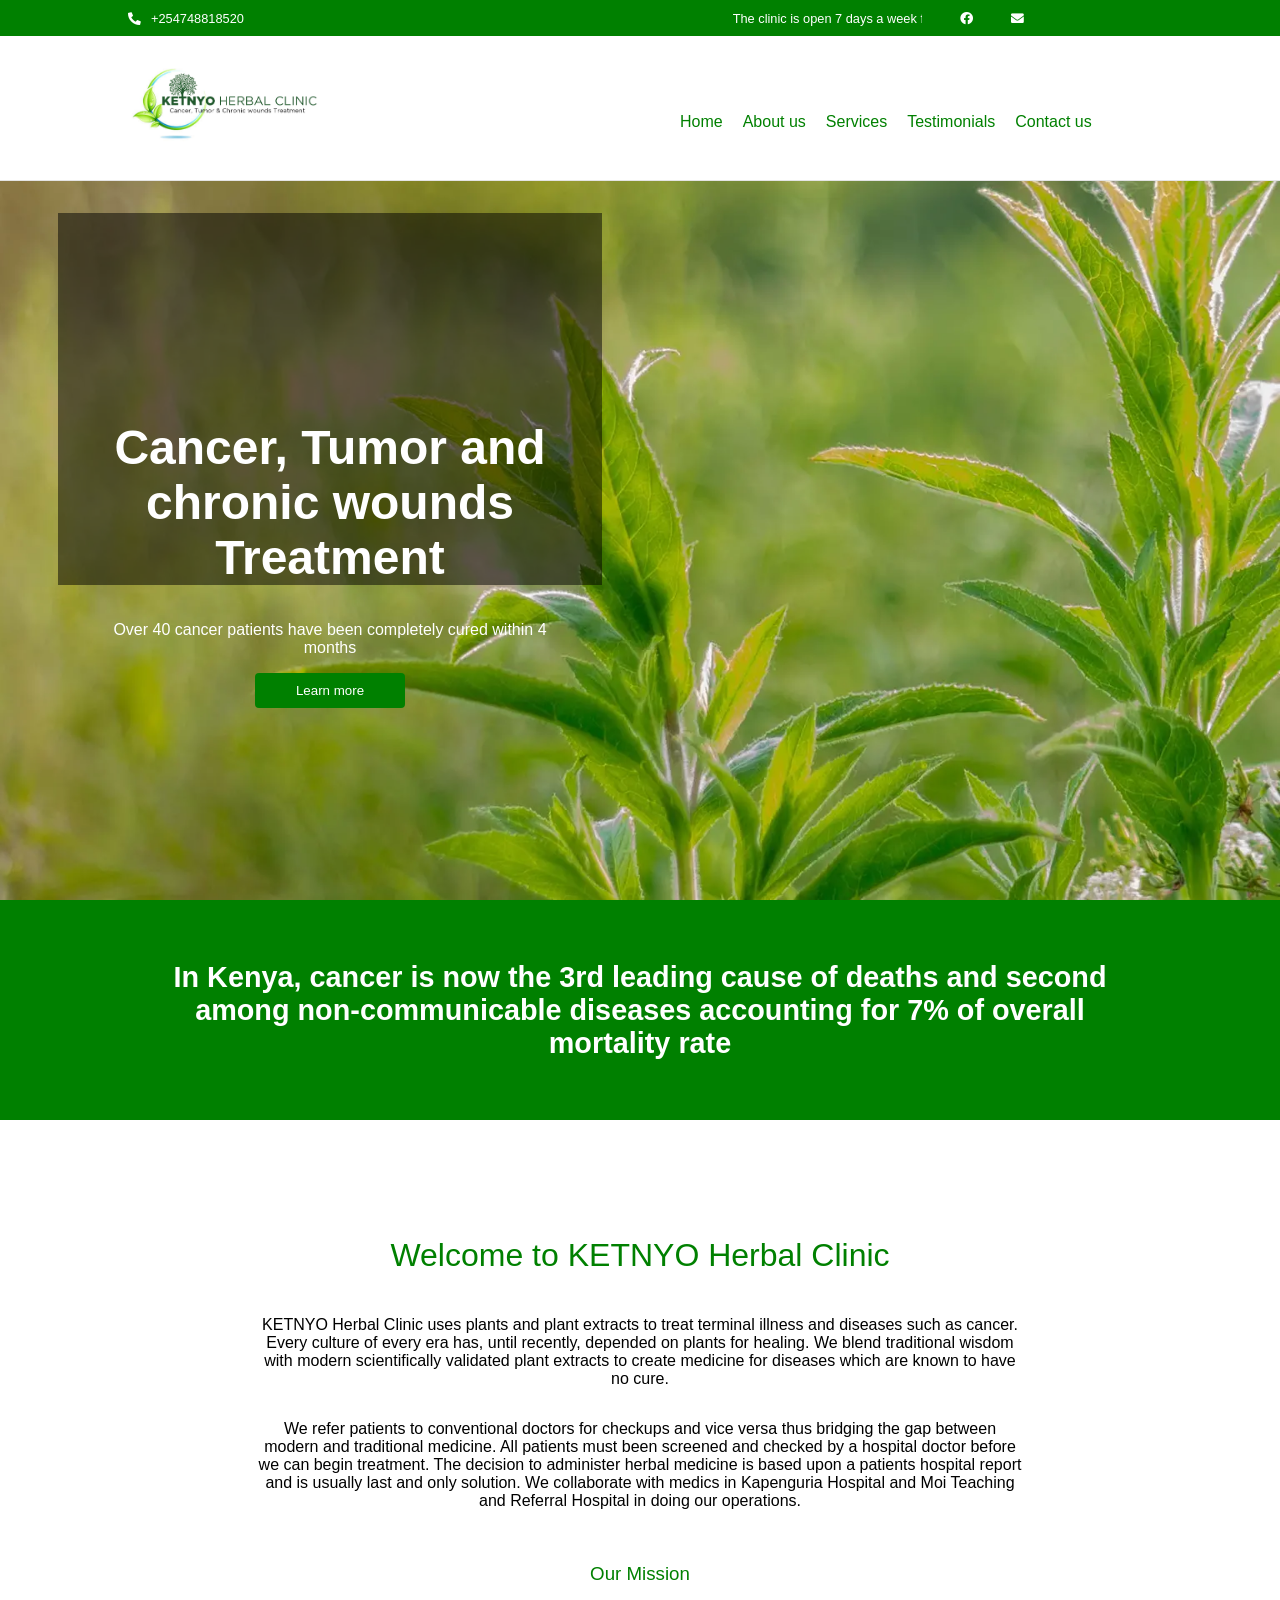
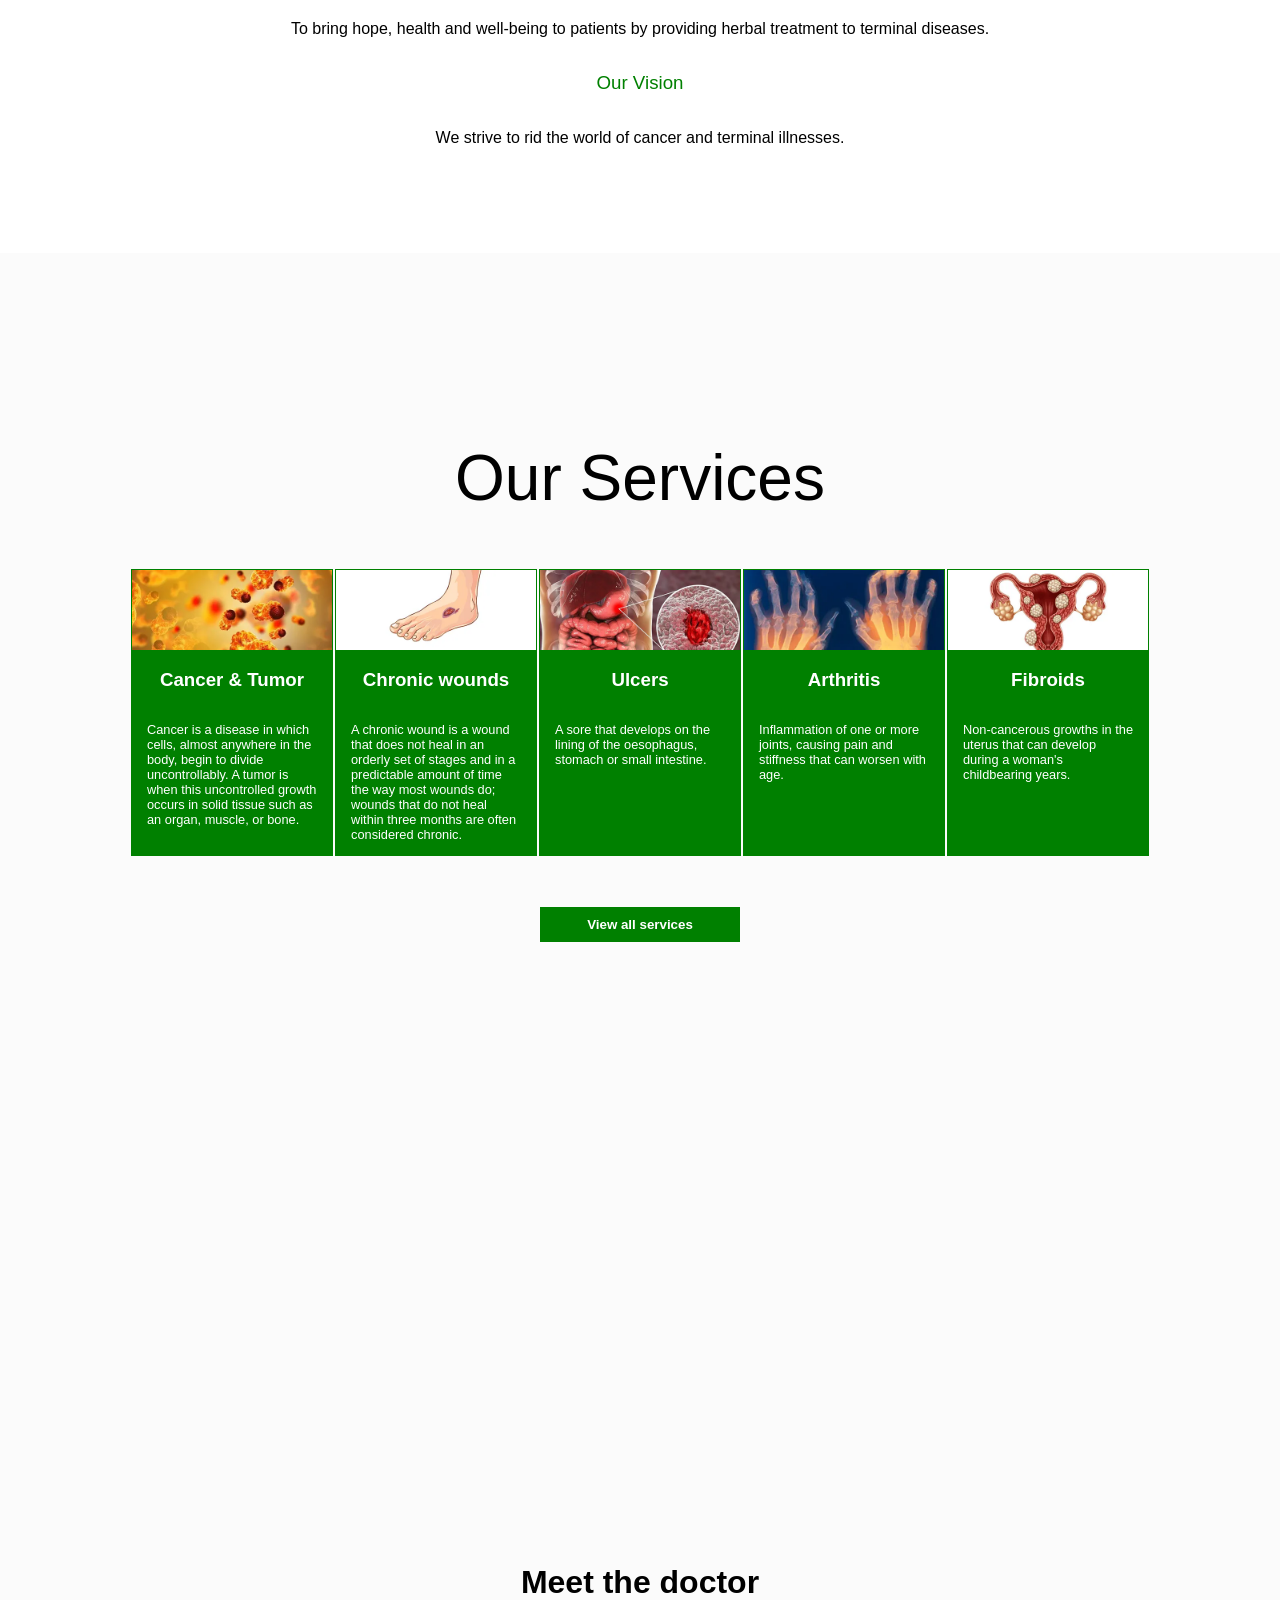
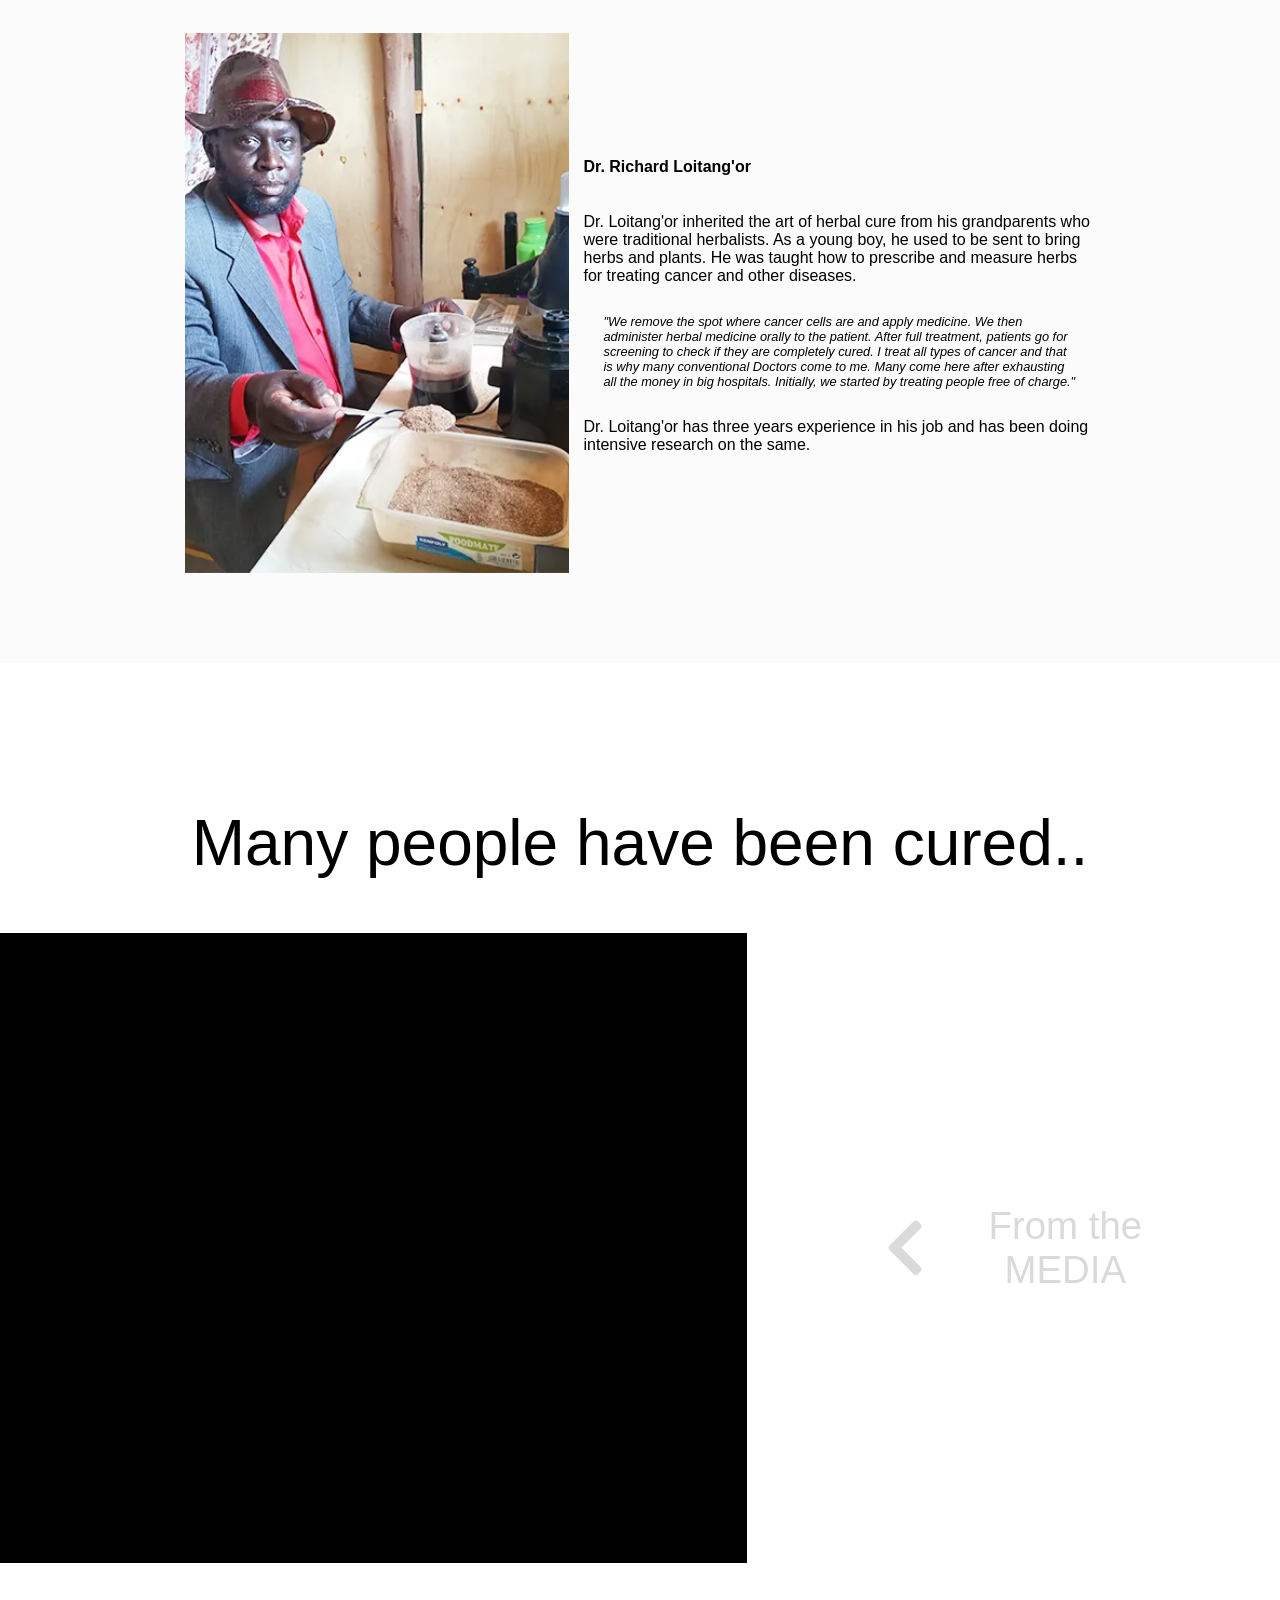
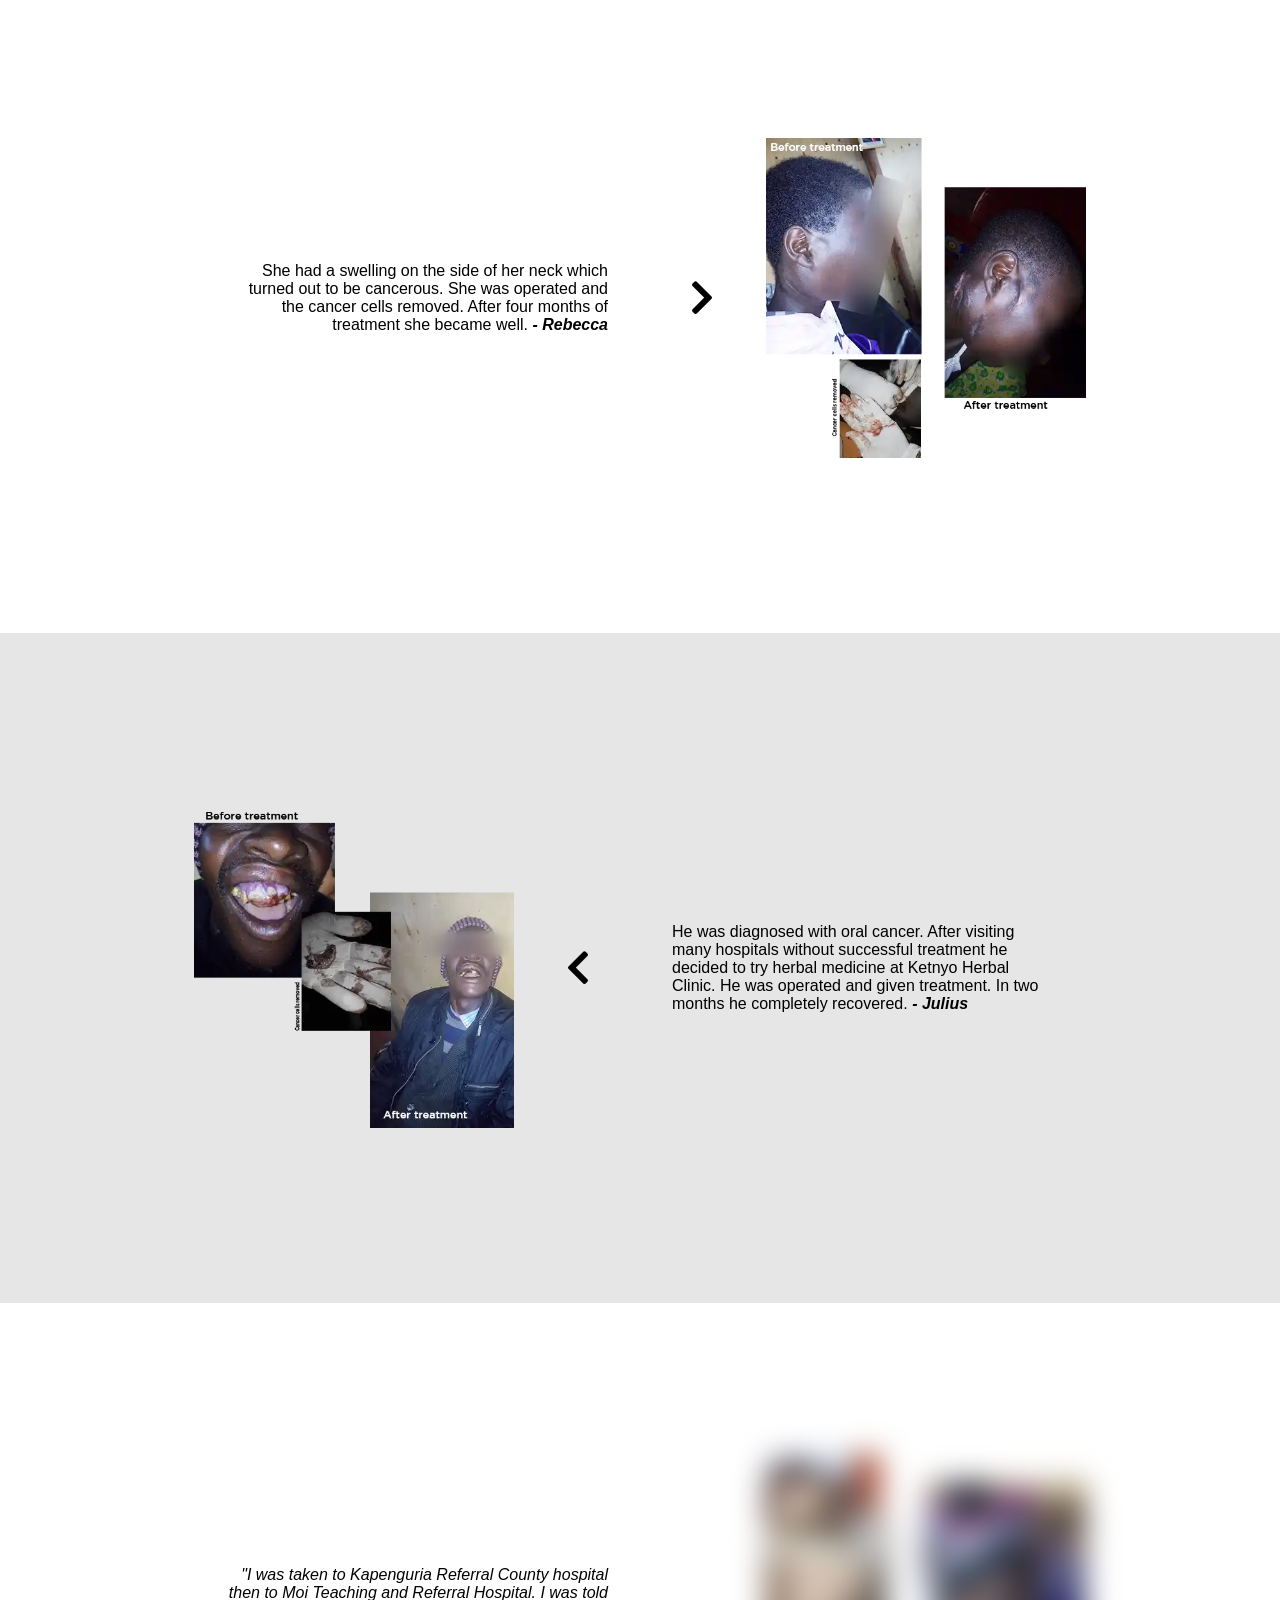
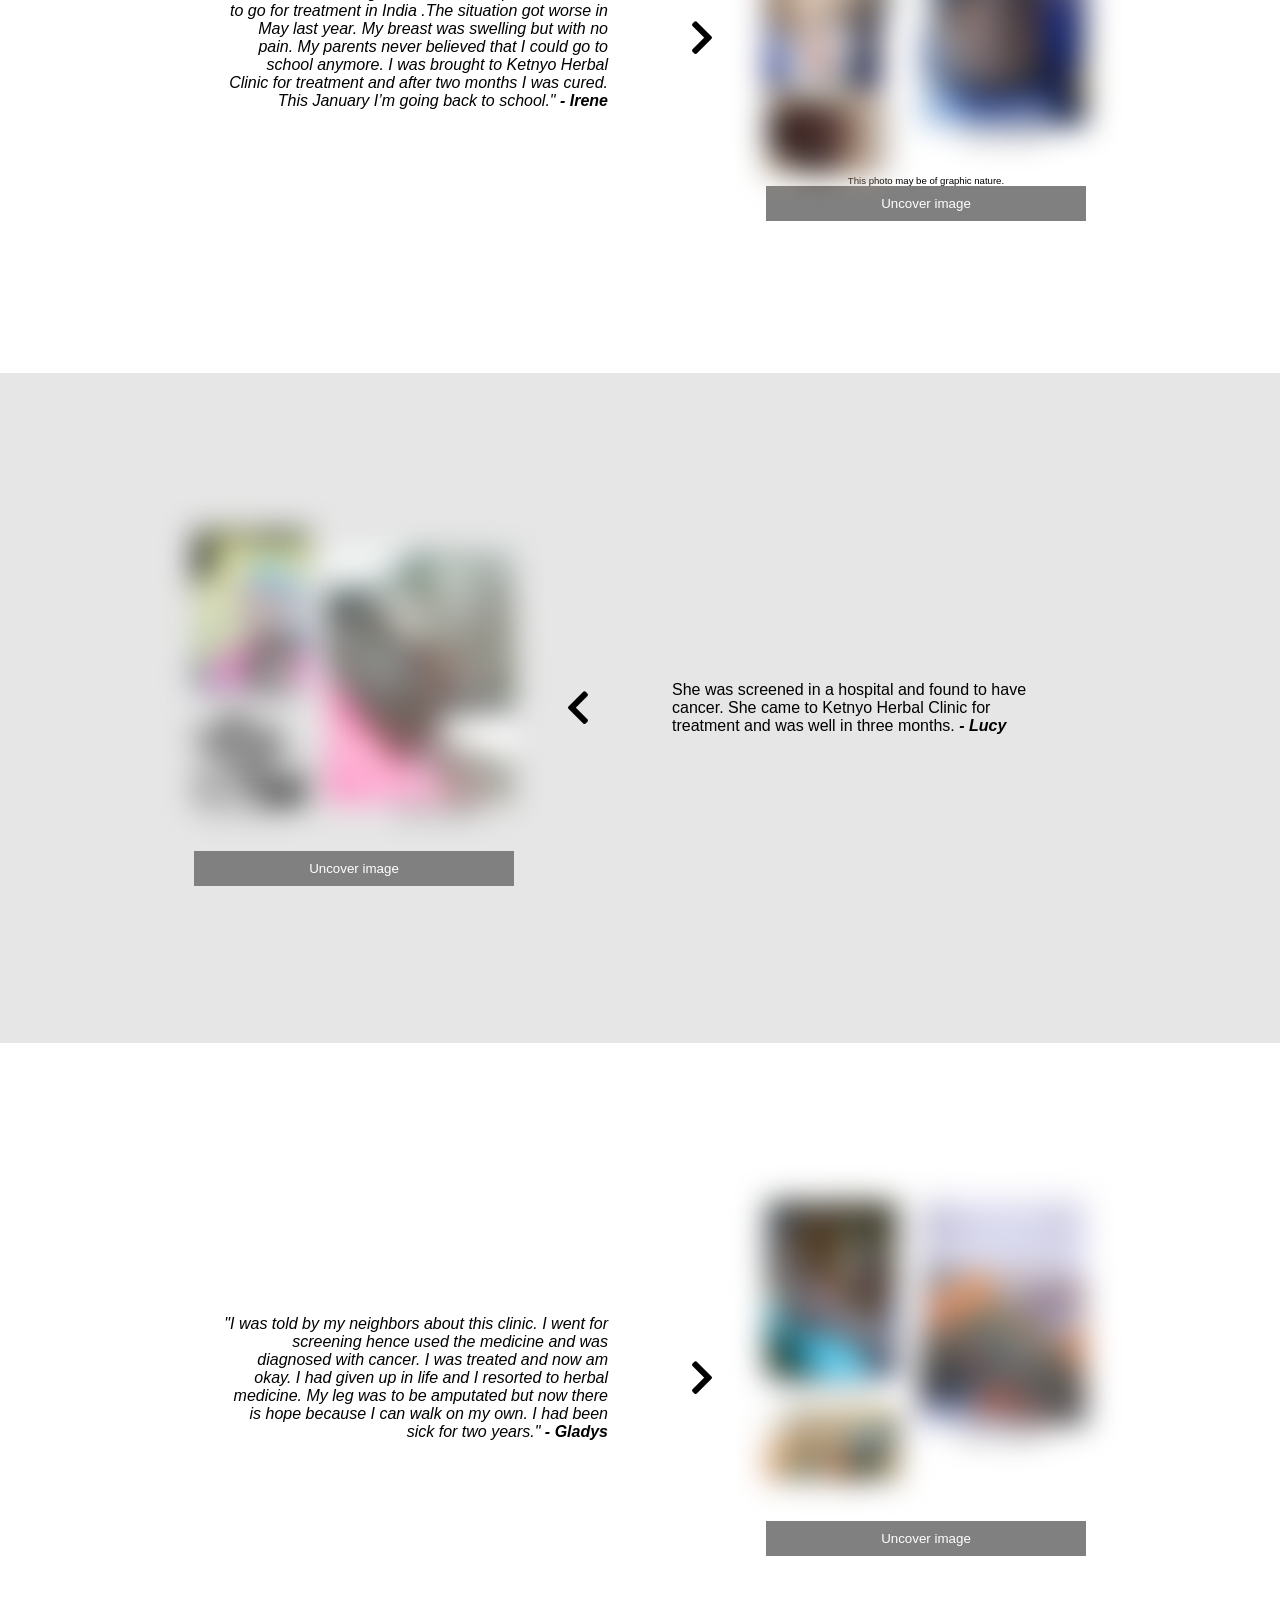
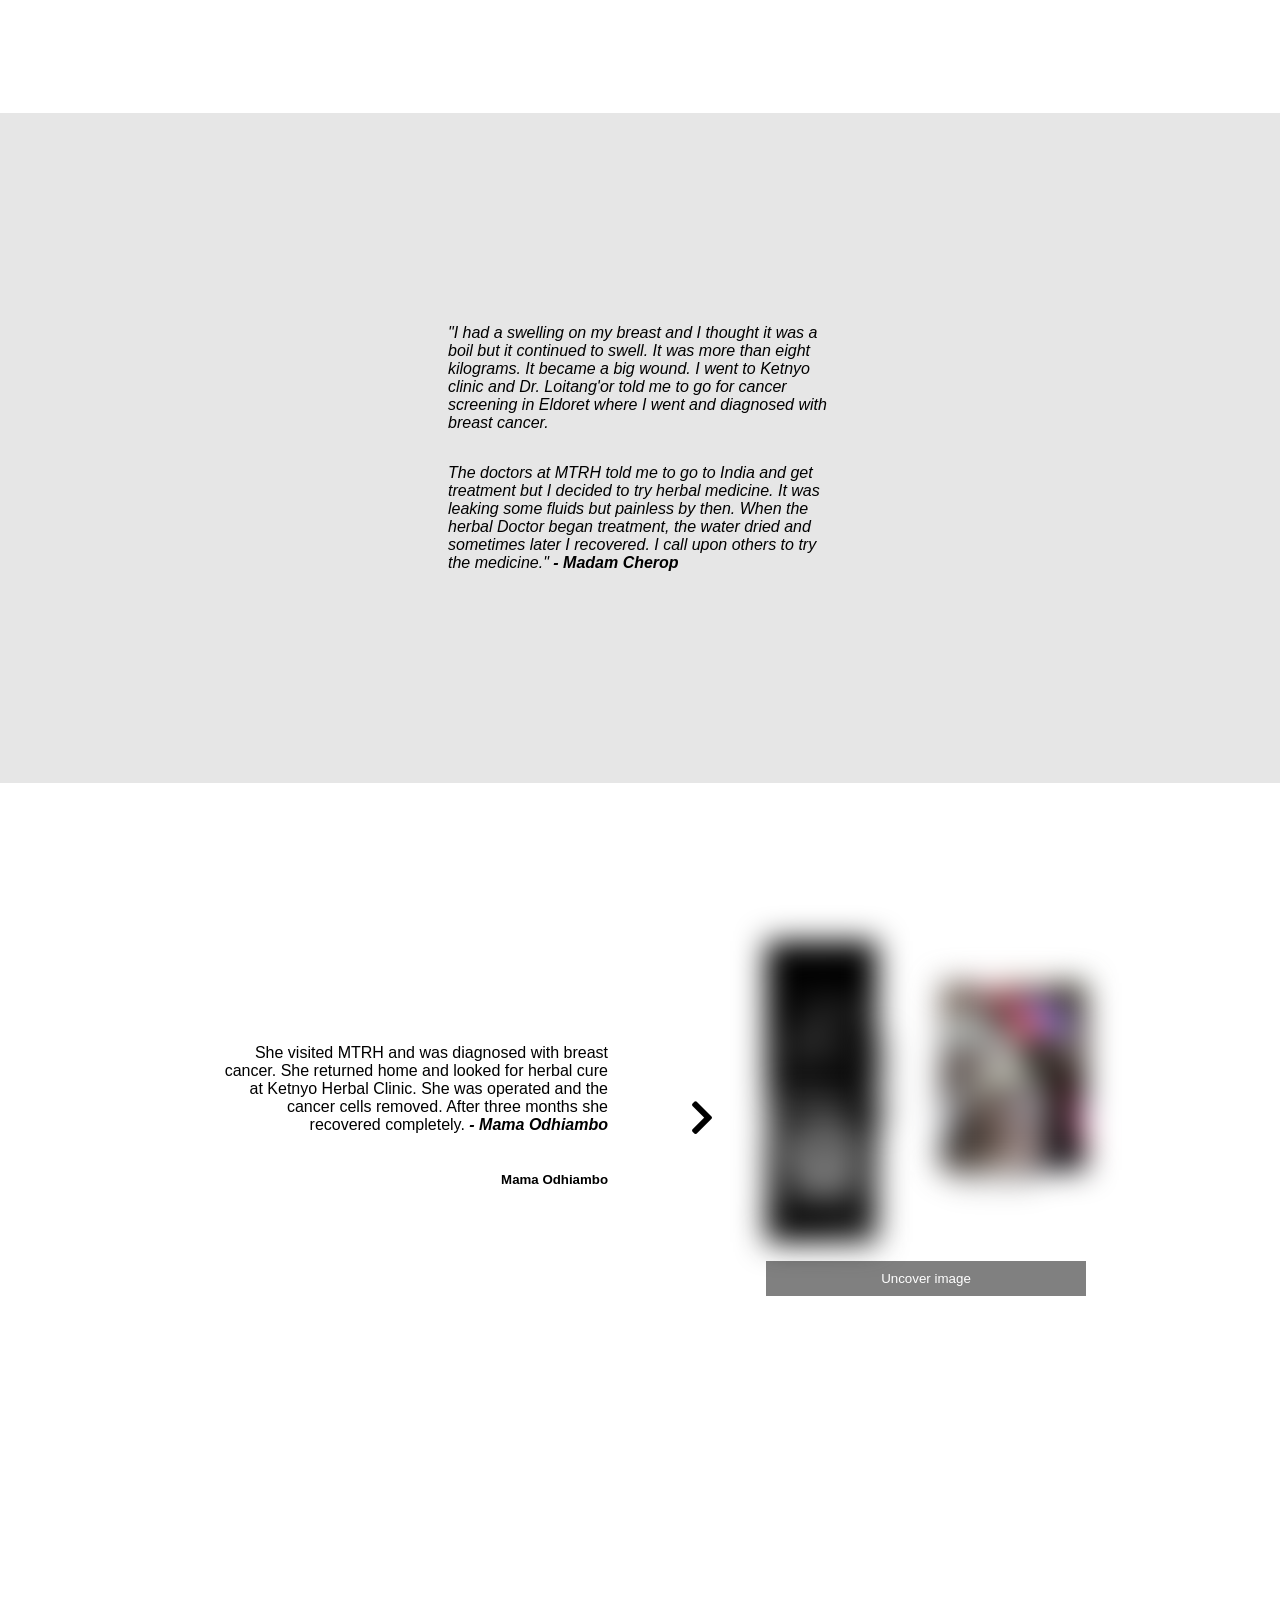
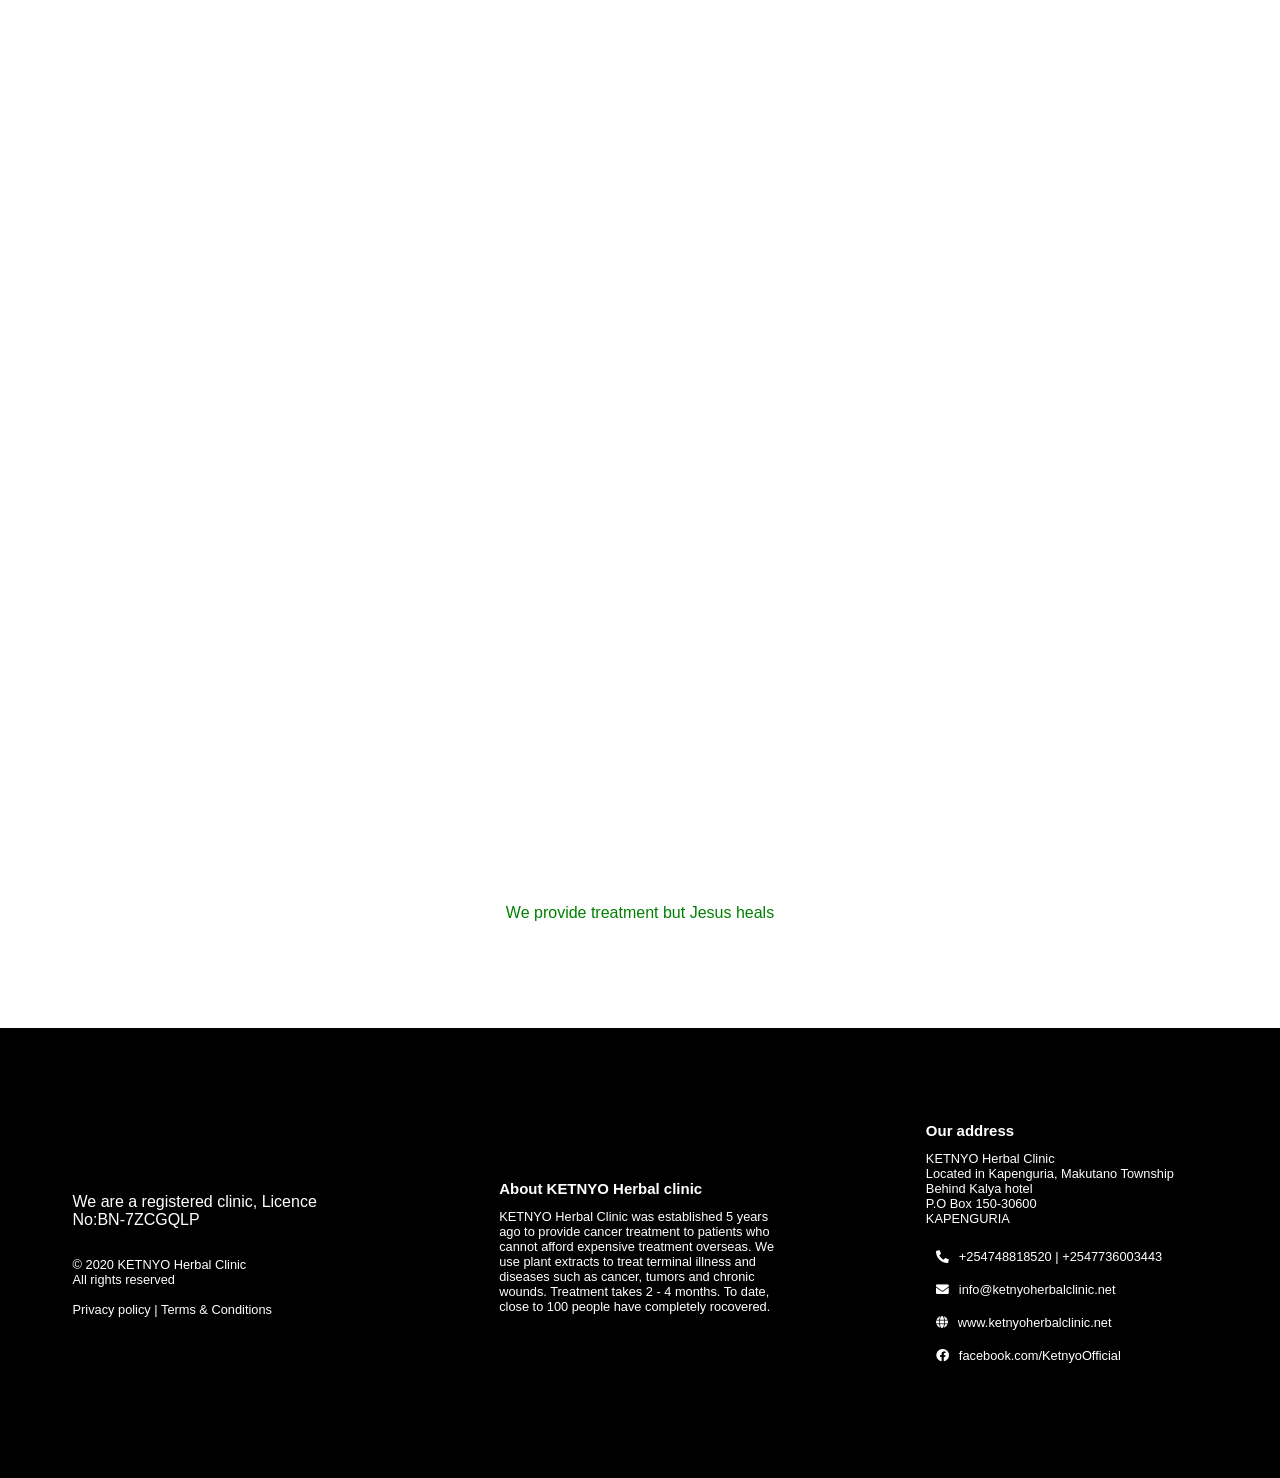
<file: index.html>
<!DOCTYPE html>
<html lang="en">
<head>

	<!-- 
		Site developed by FYN Developers
		info@fyndevelopers.com 
		www.fyndevelopers.com 
	-->


	<meta charset="utf-8">
	<meta name="viewport" content="width=device-width, initial-scale=1.0">
	<meta name="description" content="Herbal clinic in West Pokot - Treatment of cancer, tumors and chronic wounds">
	<meta name="keywords" content="ketnyo, herbal clinic, cancer treatment">
	<meta name="author" content="FYN Developers, info@fyndevelopers.com">
	<meta name="theme-color" content="#008000">
	<meta name="copyright"content="Ketnyo Herbal Clinic">
	<meta name="language" content="EN">

	<meta name="og:title" content="KETNYO HERBAL CLINIC"/>
	<meta name="og:url" content="https://www.ketnyoherbalclinic.net"/>
	<meta name="og:image" content="https://www.ketnyoherbalclinic.net/pictures/logo1.jpg"/>
	<meta name="og:site_name" content="Ketnyo Herbal Clinic"/>
	<meta name="og:description" content="Herbal clinic in West Pokot - Treatment of cancer, tumors and chronic wounds"/>
	<meta name="og:email" content="info@ketnyoherbalclinic.net"/>

	<title>KETNYO HERBAL CLINIC | Home</title>
	<link rel="icon" href="pictures/favicon.jpg" type="image/jpg">
	<link rel="stylesheet" type="text/css" href="css/ketnyocss.css">
	<link rel="stylesheet" type="text/css" href="css/css/all.css">
</head>


<header>
	<div id="top_notice">
		<a href="tel:+254748818520" style="padding-left: 10vw;" title="Call now"><i class="fas fa-phone-alt" style="padding-right: 10px;"></i>+254748818520</a>		
		<marquee behavior="scroll" direction="left" onmouseover="this.stop();" onmouseout="this.start();">The clinic is open 7 days a week from Monday - Sunday 08:00 am to 05:00 pm. Location: Kapenguria, Makutano township behind Kalya hotel</marquee>
		<a href="https://www.facebook.com/KetnyoOfficial" title="Visit our facebook page"><i class="fab fa-facebook"></i></a>
		<a href="mailto:info@ketnyoherbalclinic.net" title="Send us an email" style="padding-right: 20vw;"><i class="fas fa-envelope"></i></a>
	</div>

	<div id="bottom_header_content">
		<div class="header_left">
			
		</div>

		<div class="header_right">
			<ul>
				<li><a href="">Home</a></li>
				<li><a href="">About us</a></li>
				<li><a href="">Services</a></li>
				<li><a href="">Testimonials</a></li>
				<li><a href="">Contact us</a></li>
			</ul>
		</div>		
	</div>


</header>

<body>



	<section id="homepage">
		<div class="left">
			<h1>Cancer, Tumor and chronic wounds Treatment</h1>
			<p>Over 40  cancer patients have been completely cured within 4 months</p>
			<a href="#clinic_services"><button>Learn more</button></a>
<!-- 			

<h2>KETNYO Herbal Clinic provides specialied treatment for cancer and chronic wounds</h2> -->
		</div>

		<div class="right">
			
		</div>
	</section>


	<section id="statistic">
		<p>In Kenya, cancer is now the 3rd leading cause of deaths and second among non-communicable diseases accounting for 7% of overall mortality rate</p>
	</section>


	<section id="clinic_intro">
		<h2>Welcome to KETNYO Herbal Clinic</h2>
		<p>KETNYO Herbal Clinic uses plants and plant extracts to treat terminal illness and diseases such as cancer. Every culture of every era has, until recently, depended on plants for healing. We blend traditional wisdom with modern scientifically validated plant extracts to create medicine for diseases which are known to have no cure. </p>

		<p>We refer patients to conventional doctors for checkups and vice versa thus bridging the gap between modern and traditional medicine. All patients must been screened and checked by a hospital doctor before we can begin treatment. The decision to administer herbal medicine is based upon a patients hospital report and is usually last and only solution. We collaborate with medics in Kapenguria Hospital and Moi Teaching and Referral Hospital in doing our operations.</p>

		<br>

		<h3>Our Mission</h3>
		<p>To bring hope, health and well-being to patients by providing herbal treatment to terminal diseases.</p>

		<h3>Our Vision</h3>
		<p>We strive to rid the world of cancer and terminal illnesses.</p>
	</section>


	<section id="clinic_services">
		
		<h2>Our Services</h2>
		
		<div class="services_container">

			<div class="service">
				<img src="pictures/cancer.webp">
				<h3>Cancer & Tumor</h3>
				<p>Cancer is a disease in which cells, almost anywhere in the body, begin to divide uncontrollably. A tumor is when this uncontrolled growth occurs in solid tissue such as an organ, muscle, or bone.</p>
			</div>

			<div class="service">
				<img src="pictures/wounds.webp">
				<h3>Chronic wounds</h3>
				<p>A chronic wound is a wound that does not heal in an orderly set of stages and in a predictable amount of time the way most wounds do; wounds that do not heal within three months are often considered chronic.</p>
			</div>

			<div class="service">
				<img src="pictures/ulcers.webp">
				<h3>Ulcers</h3>
				<p>A sore that develops on the lining of the oesophagus, stomach or small intestine.</p>
			</div>

			<div class="service">
				<img src="pictures/arthritis.webp">
				<h3>Arthritis</h3>
				<p>Inflammation of one or more joints, causing pain and stiffness that can worsen with age.</p>
			</div>

			<div class="service">
				<img src="pictures/fibroids.webp">
				<h3>Fibroids</h3>
				<p>Non-cancerous growths in the uterus that can develop during a woman's childbearing years.</p>
			</div>

		</div>

		<a href=""><button>View all services</button></a>

		<div class="gate_photo"></div>

		<div class="doctor">
			<h3>Meet the doctor</h3>
			<div class="doctor_container">
				<div class="doctor_photo"></div>
				<div class="doctor_info">
					<h4>Dr. Richard Loitang'or</h4>
					<p>Dr. Loitang'or inherited the art of herbal cure from his grandparents who were traditional herbalists. As a young boy, he used to be sent to bring herbs and plants. He was taught how to prescribe and measure herbs for treating cancer and other diseases.</p>

					<p style="font-style: italic; font-size: 0.8rem; padding: 0 20px 0 20px;">"We remove the spot where cancer cells are and apply medicine. We then administer herbal medicine orally to the patient. After full treatment, patients go for screening to check if they are completely cured. I treat all types of cancer and that is why many conventional Doctors come to me. Many come here after exhausting all the money in big hospitals. Initially, we started by treating people free of charge."</p>

					<p>Dr. Loitang'or has three years experience in his job and has been doing intensive research on the same.</p>
				</div>	
			</div>
		</div>

	</section>


	<section id="testimonials">
		
		<h2>Many people have been cured..</h2>
		
		<div class="video1">
			<iframe src="https://www.youtube.com/embed/sZXY2QLQS1E" frameborder="0" allow="accelerometer; encrypted-media; gyroscope; picture-in-picture" allowfullscreen></iframe>
			<div class="video1info">
				<i class="fas fa-chevron-left"></i>
				<p>From the<br>MEDIA</p>
			</div>
		</div>




		
		<div class="left">
			<div class="info">
				<p>She had a swelling on the side of her neck which turned out to be cancerous. She was operated and the cancer cells removed. After four months of treatment she became well.<font style="font-weight: bold; font-style: italic;"> - Rebecca</font></p>

				
			</div>
			<div class="arrow_left"><i class="fas fa-chevron-right"></i></div>
			<img src="pictures/cured/rebecca.webp" class="pic" alt="">	
						
		</div>	




		<div class="right">
			<img src="pictures/cured/julius.webp" class="pic" alt="">
			<div class="arrow_left"><i class="fas fa-chevron-left"></i></div>			
			<div class="info">		

				<p>He was diagnosed with oral cancer. After visiting many hospitals without successful treatment he decided to try herbal medicine at Ketnyo Herbal Clinic. He was operated and given treatment. In two months he completely recovered. <font style="font-weight: bold; font-style: italic;"> - Julius</font></p>
				
			</div>
		</div>



		<div class="left">
			<div class="info">
				<p class="quote">"I was taken to Kapenguria Referral County hospital then to Moi Teaching and Referral Hospital. I was told to go for treatment in India .The situation got worse in May last year. My breast was swelling but with no pain. My parents never believed that I  could go to school anymore. I was brought to Ketnyo Herbal Clinic for treatment and after two months I was cured. This January I’m going back to school."<font style="font-weight: bold; font-style: italic;"> - Irene</font></p>				
			</div>
			<div class="arrow_left"><i class="fas fa-chevron-right"></i></div>
			<div style="display: flex; flex-direction: column;">
				<img src="pictures/cured/irene.webp" class="pic photo_irene" alt="" style="filter: blur(15px);">
				<div class="text">This photo may be of graphic nature.</div>
				<button onclick="coverImageIrene()" class="btn btn_irene">Uncover image</button>				
			</div>	
	
		</div>




		<div class="right">
			<div style="display: flex; flex-direction: column;">
				<img src="pictures/cured/lucy.webp" class="pic photo_lucy" alt="" style="filter: blur(15px);">	
				<button onclick="coverImageLucy()" class="btn btn_lucy">Uncover image</button>				
			</div>				
			
			<div class="arrow_left"><i class="fas fa-chevron-left"></i></div>			
			<div class="info">
				<p>She was screened in a hospital and found to have cancer. She came to Ketnyo Herbal Clinic for treatment and was well in three months.<font style="font-weight: bold; font-style: italic;"> - Lucy</font></p>
			</div>
		</div>




		<div class="left">
			<div class="info">
				<p class="quote">"I was told by my neighbors about this clinic. I went for screening hence used the medicine and was diagnosed with cancer. I was treated and now am okay. I had given up in life and I resorted to herbal medicine. My leg was to be amputated but now there is hope because I can walk on my own. I had been sick for two years."<font style="font-weight: bold; font-style: italic;"> - Gladys</font></p>

				
			</div>
			<div class="arrow_left"><i class="fas fa-chevron-right"></i></div>	
			
			<div style="display: flex; flex-direction: column;">
				<img src="pictures/cured/gladys.webp" class="pic photo_gladys" alt="" style="filter: blur(15px);">
				<button onclick="coverImageGladys()" class="btn btn_gladys">Uncover image</button>				
			</div>	
					
		</div>




		<div class="right">
			<!-- <img src="" class="pic" alt="">
						<div class="arrow_left"><i class="fas fa-chevron-left"></i></div> -->			
			<div class="info">		

				<p class="quote">"I had a swelling on my breast and I thought it was a boil but it continued to swell. It was more than eight kilograms. It became a big wound. I went to Ketnyo clinic and Dr. Loitang'or told me to go for cancer screening in Eldoret where I went and diagnosed with breast cancer.</p>

				<p class="quote">The doctors at MTRH told me to go to India and get treatment  but I decided to try herbal medicine. It was leaking some fluids but painless by then. When the herbal Doctor  began treatment, the water dried and sometimes later I recovered. I call upon others to try the medicine."<font style="font-weight: bold; font-style: italic;"> - Madam Cherop</font></p>
				
			</div>
		</div>





		<div class="left">
			<div class="info">
				<p>She visited MTRH and was diagnosed with breast cancer. She returned home and looked for herbal cure at Ketnyo Herbal Clinic. She was operated and the cancer cells removed. After three months she recovered completely.<font style="font-weight: bold; font-style: italic;"> - Mama Odhiambo</font></p>

				<h5>Mama Odhiambo</h5>
			</div>
			<div class="arrow_left"><i class="fas fa-chevron-right"></i></div>	
			
			<div style="display: flex; flex-direction: column;">
				<img src="pictures/cured/mama_odhiambo.webp" class="pic photo_odhiambo" alt="" style="filter: blur(15px);">
				<button onclick="coverImageOdhiambo()" class="btn btn_odhiambo">Uncover image</button>				
			</div>
					
		</div>
	


		<div class="video2">
			<iframe src="https://www.youtube.com/embed/6JD1tVm6uAo" frameborder="0" allow="accelerometer; encrypted-media; gyroscope; picture-in-picture" allowfullscreen></iframe>
		</div>

		<div class="lower_quote">
			<p>We provide treatment but Jesus heals</p>
		</div>
		
		

	</section>




	<footer>
		<div class="left">
			<p>We are a registered clinic, Licence No:BN-7ZCGQLP</p>
			<p class="copyright">
				&copy 2020 KETNYO Herbal Clinic <br>
				All rights reserved <br><br>
				
				<a href="">Privacy policy</a>
				|
				<a href="">Terms & Conditions</a>
			</p>
		</div>
		
		<div class="middle">
			<h3>About KETNYO Herbal clinic</h3>
			<p>KETNYO Herbal Clinic was established 5 years ago to provide cancer treatment to patients who cannot afford expensive treatment overseas. We use plant extracts to treat terminal illness and diseases such as cancer, tumors and chronic wounds. Treatment takes 2 - 4 months. To date, close to 100 people have completely rocovered.</p>
		</div>

		<div class="right">
			<h3>Our address</h3>
			<p>
			KETNYO Herbal Clinic<br>
			Located in Kapenguria, Makutano Township <br>Behind Kalya hotel<br>
			P.O Box 150-30600<br>
			KAPENGURIA<br><br>
			<i class="fas fa-phone-alt" style="padding: 10px;"></i><a href="tel:+254748818520">+254748818520</a> | <a href="tel:+254736003443">+2547736003443</a><br>	
			
			<i class="fas fa-envelope" style="padding: 10px;"></i><a href="mailto:info@ketnyoherbalclinic.net">info@ketnyoherbalclinic.net</a><br>

			<i class="fas fa-globe" style="padding: 10px;"></i><a href="https://www.ketnyoherbalclinic.net">www.ketnyoherbalclinic.net</a><br>

			<i class="fab fa-facebook" style="padding: 10px;"></i><a href="https://www.facebook.com/KetnyoOfficial">facebook.com/KetnyoOfficial</a>
			
		</p>
		</div>
	</footer>



<script type="text/javascript" src="scripts/ketnyo_scripts.js"></script>

</body>





</html>
</file>
<file: css/ketnyocss.css>
html{
	font-family: Arial;
	padding: 0;
	margin: 0;
	scroll-behavior: smooth;
}


body{
	padding: 0;
	margin: 0;
}

header{
	position: fixed;
	top: 0;
	left: 0;
	width: 100vw;
	height: 20vh;
	border-bottom: 1px solid #e4e4e4;
	display: flex;
	flex-direction: column;
	align-items: center;
	justify-content: space-between;
	background: white;
	

}


header #top_notice{
	height: 4vh;
	width: 100vw;
	display: flex;
	align-items: center;
	justify-content: space-between;
	background: green;
	color: white;
	font-size: 0.8rem;
}

header #top_notice a{
	text-decoration: none;
	color: white;
}

header #top_notice marquee{
	width: 50vw;
}

header #bottom_header_content{
	display: flex;
	justify-content: space-between;
	width: 80vw;
	height: 13vh;
}

header #bottom_header_content .header_left{
	background: url('../pictures/logo1.jpg') no-repeat;	
	background-size: contain;
	width: 200px;
}

header #bottom_header_content .header_right{
	display: flex;
	align-items: center;
	width: 40vw;
}


header #bottom_header_content .header_right ul{
	list-style-type: none;

}

header #bottom_header_content .header_right ul li{
	float: left;
	padding-right: 20px;
	
}

header #bottom_header_content .header_right ul li a{
	text-decoration: none;
	color: green;
}

header #bottom_header_content .header_right ul li a:hover{
	color: red;
}





#homepage{
	display: flex;
	min-height: 100vh;
	background: url('../pictures/bg2.webp') no-repeat;
	background-size: cover;
	background-attachment: fixed;
	background-position: right;
}

#homepage .left{
	width: 50vw;
	padding: 10px;
	display: flex;
	flex-direction: column;
	align-items: center;
	justify-content: center;
}

#homepage .left h1{
	padding: 23vh 0 0 0;
	margin: 20px 0 20px 0;
	width: 85%;
	text-align: center;
	font-size: 3rem;
	color: white;
	background: rgba(0,0,0,.5);
}

#homepage .left p{
	width: 75%;
	text-align: center;
	color: white;
}

#homepage .left h2{
	width: 50%;
	text-align: center;
	font-size: 1rem;
}

#homepage .left button{
	padding: 10px;
	width: 150px;
	border: none;
	background: green;
	color: white;
	border-radius: 4px;
	transition: 0.5s;
}

#homepage .left button:hover{
	background: red;
	cursor: pointer;
}



#statistic{
	background: green;
	min-height: 20vh;
	padding: 20px;
	display: flex;
	align-items: center;
	justify-content: center;
}

#statistic p{
	text-align: center;
	font-size: 1.8rem;
	color: white;
	font-weight: bolder;
	width: 80%;
}







#clinic_intro{
	min-height: 50vh;
	display: flex;
	flex-direction: column;
	align-items: center;
	justify-content: center;
	padding: 10vh 0 10vh 0;

}

#clinic_intro h2{
	font-size: 2rem;
	font-weight: normal;
	color: green;
	text-align: center;
}

#clinic_intro h3{
	font-weight: normal;
	color: green;
}

#clinic_intro p{
	width: 60%;
	text-align: center;
}

#clinic_services{
	min-height: 50vh;
	background: #fbfbfb;
	display: flex;
	flex-direction: column;
	align-items: center;
	padding: 10vh 0 10vh 0;
}

#clinic_services h2{
	font-size: 4rem;
	font-weight: normal;
	padding-top: 5vh;
}

#clinic_services .services_container{
	display: flex;
	flex-wrap: wrap;
	justify-content: center;
}



#clinic_services .services_container .service{
	width: 200px;
	background: white;
	margin: 1px;
	display: flex;
	flex-direction: column;
	align-items: center;
	background: green;
	color: #fff;
	transition: .5s;
	padding: 1px;
}

#clinic_services .services_container .service:hover{
	background: #000;
}

#clinic_services .services_container .service img{
	width: 100%;
}


#clinic_services .services_container .service h3{
	text-align: center;
}

#clinic_services .services_container .service p{
	text-align: left;
	font-size: 0.8rem;
	width: 85%;
}

#clinic_services a{
	margin: 50px;
}

#clinic_services button{
	width: 200px;
	padding: 10px;
	background: green;
	color: white;
	font-weight: bold;
	border: none;
	transition: 0.5s;
}

#clinic_services button:hover{
	background: red;
	cursor: pointer;
	padding: 15px;
	border-radius: 5px;
	
}


#clinic_services .gate_photo{
	height: 60vh;
	width: 100%;
	background: url('../pictures/gate.webp') no-repeat;
	background-size: cover;
	background-attachment: fixed;
	background-position: center center;
	
}


#clinic_services .doctor{
	width: 90vw;
	display: flex;
	flex-direction: column;
	align-items: center;
}

#clinic_services .doctor h3{
	font-size: 2rem;
	text-align: center;
}

#clinic_services .doctor .doctor_container{
	display: flex;
	flex-wrap: wrap;
	justify-content: center;
	width: 100%;
}

#clinic_services .doctor .doctor_container .doctor_photo{
	height: 60vh;
	background: url('../pictures/dr.webp') no-repeat;
	background-size: cover;
	background-position: center center;
	width: 30vw;
	margin-right: 15px;
}

#clinic_services .doctor .doctor_container .doctor_info{
	display: flex;
	flex-direction: column;
	justify-content: center;
	width: 40vw;
}






#testimonials{
	min-height: 50vh;
	padding: 10vh 0 10vh 0;
}

#testimonials h2{
	font-size: 4rem;
	font-weight: normal;
	text-align: center;
}

#testimonials .video1{
	display: flex;
}

#testimonials .video1 iframe{
	width: 70vw;
	height: 70vh;
	background: black;

}

#testimonials .video1 .video1info{
	display: flex;
	width: 50vw;
	align-items: center;
	justify-content: center;
}

#testimonials .video1 .video1info i{
	font-size: 5vw;
	padding-right: 5vw;
	color: #dadada;
}

#testimonials .video1 .video1info p{
	font-size: 3vw;
	color: #dadada;
	text-align: center;
}


#testimonials .video2{
	display: flex; 
	align-items: center;
	justify-content: center; 
	padding: 10vh 0 5vh 0;
}

#testimonials .video2 iframe{
	width: 100vw;
	height: 100vh;
}




#testimonials .right{
	min-height: 70vh;
	display: flex;
	flex-wrap: wrap;
	justify-content: center;
	align-items: center;
	background: #e6e6e6;
	padding: 20px;
}

#testimonials .right .pic{
	width: 25vw;
	height: 25vw;
}

#testimonials .right .arrow_left{
	width: 10vw;
	display: flex;
	align-items: center;
	justify-content: center;
}

#testimonials .right .arrow_left i{
	font-size: 3vw;
}

#testimonials .right .info{
	width: 30vw;
	padding: 30px;
	display: flex;
	flex-direction: column;
	
	justify-content: center;
}

#testimonials .quote{
	font-style: italic;
}




#testimonials .left{
	min-height: 70vh;
	display: flex;
	flex-wrap: wrap;
	justify-content: center;
	align-items: center;
	padding: 20px;
}

#testimonials .left .pic{
	width: 25vw;
	height: 25vw;
}

#testimonials .left .arrow_left{
	width: 10vw;
	display: flex;
	align-items: center;
	justify-content: center;
}

#testimonials .left .arrow_left i{
	font-size: 3vw;
}

#testimonials .left .info{
	width: 30vw;
	padding: 30px;
	display: flex;
	flex-direction: column;
	text-align: right;
	justify-content: center;
}

#testimonials .text {
	font-size: 0.6rem;
	text-align: center;
}

#testimonials .btn {
	width: 100%;
	padding: 10px;
	background: grey;
	border: none;
	color: white;
}


#testimonials .lower_quote{
	text-align: center;
	color: green;
}









footer{
	min-height: 50vh;
	background: black;
	display: flex;
	flex-wrap: wrap;
	justify-content: space-around;
	color: white;
}

footer .left{
	width: 22vw;
	display: flex;
	flex-direction: column;
	justify-content: center;
}

footer .left .copyright{
	font-size: 0.8rem;
}

footer .left .copyright a{
	text-decoration: none;
	color: white;
}

footer .middle{
	width: 22vw;	
	display: flex;
	flex-direction: column;
	justify-content: center;
	font-size: 0.8rem;
}

footer h3{
	padding: 0;
	margin: 0;
}

footer .right{
	display: flex;
	flex-direction: column;
	justify-content: center;
	width: 22vw;
	font-size: 0.8rem;
}

footer .right a{
	text-decoration: none;
	color: white;
}






/* MEDIA QUERY */
@media only screen and (max-width: 768px){

	header{
		height: 15vh;
	}

	header #bottom_header_content .header_left{
		width: 100vw;
		background-position: center center;
	}

	header #top_notice{
		height: 8vh;

	}

	header #top_notice marquee{
		display: none;
	}

	header #bottom_header_content .header_right{
		display: none;
	}

	#homepage .left{
		width: 100vw;
	}

	#homepage .left button{
		border: 1px solid white;
	}

	#statistic p{
		font-size: 1rem;
		width: 100%;
	}

	#clinic_intro h2{
		font-size: 8vw;
		width: 80%;
	}

	#clinic_intro p{
		width: 80%;
		text-align: justify;
	}

	#clinic_services h2{
		font-size: 12vw;
	}

	#clinic_services .services_container .service{
		width: 94vw;
		margin-bottom: 10px;
	}

	#clinic_services .gate_photo{
		height: 60vw;
		background-attachment: unset;
		background-size: contain;
	}

	#clinic_services .doctor .doctor_container .doctor_photo{
		width: 100vw;
	}

	#clinic_services .doctor .doctor_container .doctor_info{
		width: 100vw;
		text-align: justify;
	}

	#testimonials h2{
		font-size: 10vw;
	}

	#testimonials .video1 iframe{
		width: 100vw;
		height: 60vw;
	}

	#testimonials .video1 .video1info{
		display: none;
	}

	#testimonials .video2 iframe{
		width: 100vw;
		height: 50vw;
	}

	#testimonials .right .pic{
		width: 70vw;
		height: 70vw;
	}

	#testimonials .right .arrow_left{
		display: none;
	}

	#testimonials .right .info{
		width: 80vw;
		text-align: center;
	}

	#testimonials .right .info .quote{
		font-size: 0.8rem;
		text-align: justify;
	}


	
	#testimonials .left{
		align-items: unset;
	}

	#testimonials .left .pic{
		width: 70vw;
		height: 70vw;
		order: 1;
	}

	#testimonials .left .arrow_left{
		display: none;
	}

	#testimonials .left .info{
		width: 80vw;
		text-align: center;
		order: 2;
		
	}

	#testimonials .left .info .quote{
		font-size: 0.8rem;
		text-align: justify;
	}




	footer .left{
		width: 40vw;
		font-size: 0.8rem;
		padding: 10px;

	}

	footer .left .copyright{
		font-size: 0.6rem;
	}

	footer .left .copyright a{
		text-decoration: none;
		color: white;
		font-size: 0.5rem;
	}

	footer .middle{
		width: 40vw;
		font-size: 0.6rem;
		padding: 20px;
	}

	footer .right{
		width: 70vw;
		padding: 10px;

		margin: 20px;
	}

}





@media only screen and (max-width: 425px){

}
</file>
